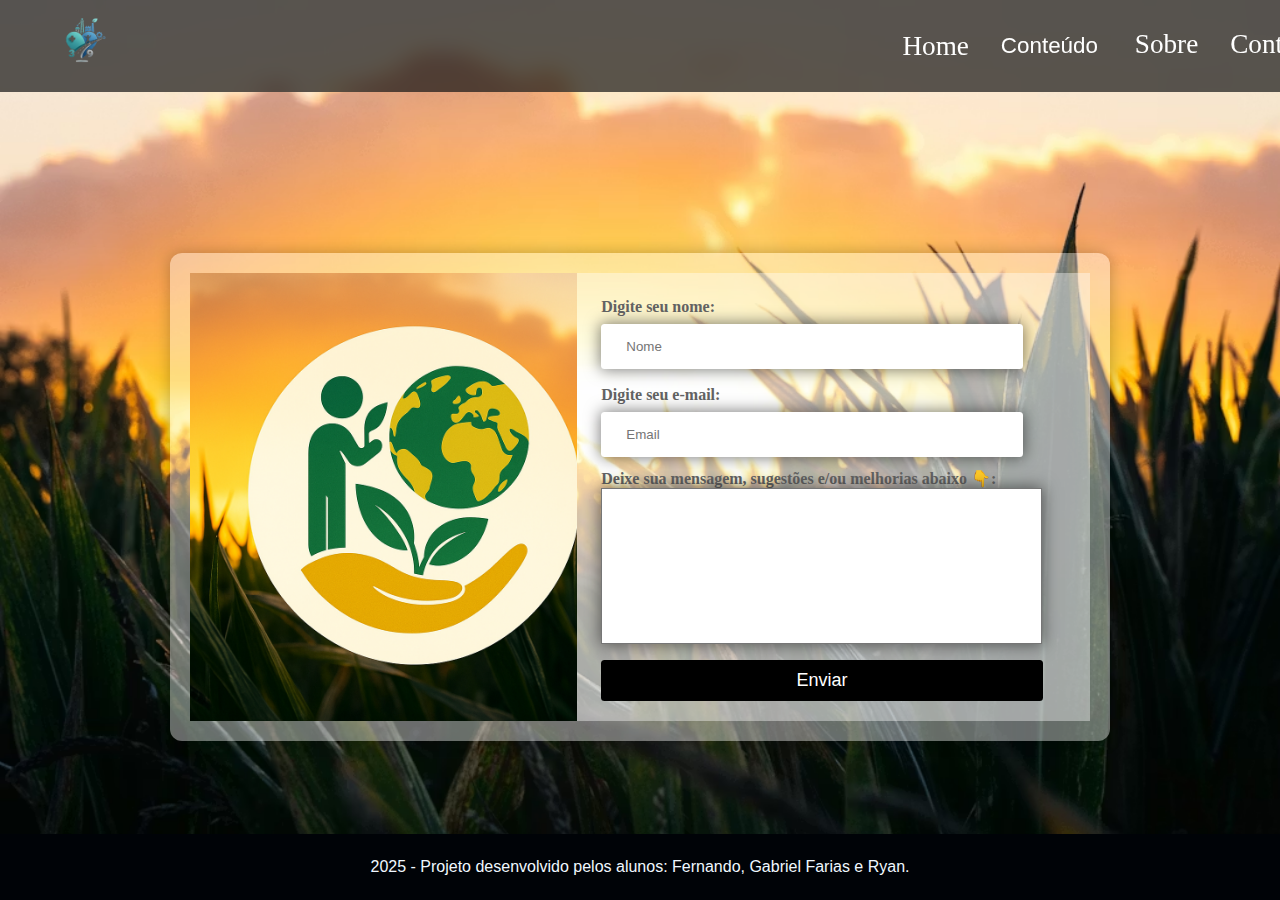
<file: contato.html>
<!DOCTYPE html>
<html lang="pt-br">
<head>
    <meta charset="UTF-8">
    <meta name="viewport" content="width=device-width, initial-scale=1.0">
    <title>Contato</title>
    <link rel="stylesheet" href="style.css">
    <link rel="stylesheet" href="contato.css">
    <link href='https://unpkg.com/boxicons@2.1.4/css/boxicons.min.css' rel='stylesheet'>
</head>
<body class="page-contato">

    <header class="header">
        <a href="home.html" class="logo">
            <img src="img_logo.png" alt="" width="100px">
        <i class='bx bx-menu' id="menu-icon"></i>
        </a>
        <nav class="navbar">
            <a href="home.html" class="active">Home</a>

            <div class="recolher">
                <button class="conteudo">Conteúdo
                    <i class="fa fa-caret-down"></i>
                </button>
                <div class="recolher-content">
                    <a href="ods3-conteudo.html">Ods 3</a>
                    <a href="ods9-conteudo.html">Ods 9</a>
                </div>
            </div>
            <a href="sobre.html">Sobre</a>
            <a href="contato.html">Contato</a>
        </nav>
    </header>
    <section class="section">

        <div id="form-container">
            <figure id="img-background"></figure>
            <div id="form-section">
                <form action="https://formspree.io/f/manpzovb" method="POST" onsubmit="return confirmarEnvio()">
                    <div id="form-group">
                        <div class="form-field">
                            <label for="nome">Digite seu nome:</label>
                            <input type="text" required id="nome" name="nome" placeholder="Nome">
                        </div>
                        <div class="form-field">
                            <label for="email">Digite seu e-mail:</label>
                            <input type="email" required id="email" name="email" placeholder="Email" >
                        </div>
                        <div class="form-field">
                            <div id="msg-field">
                                <label for="mensagem">Deixe sua mensagem, sugestões e/ou melhorias abaixo 👇:</label>
                                <textarea required id="mensagem" name="mensagem" ></textarea>
                            </div>
                        </div>

                    
                            <div id="btn-enviar">
                                <button  type="submit" formtarget="_blank" required>Enviar</button>
                            </div>

                    </div>
                </form>
            </div>
        
        </div>
    <script src="script.js"></script>

    </section>
    <footer class="footer">
        <div id="footer-content">
            <p>2025 - Projeto desenvolvido pelos alunos: Fernando, Gabriel Farias e Ryan. </p>
        </div>
    </footer>
</body>
</html>
</file>
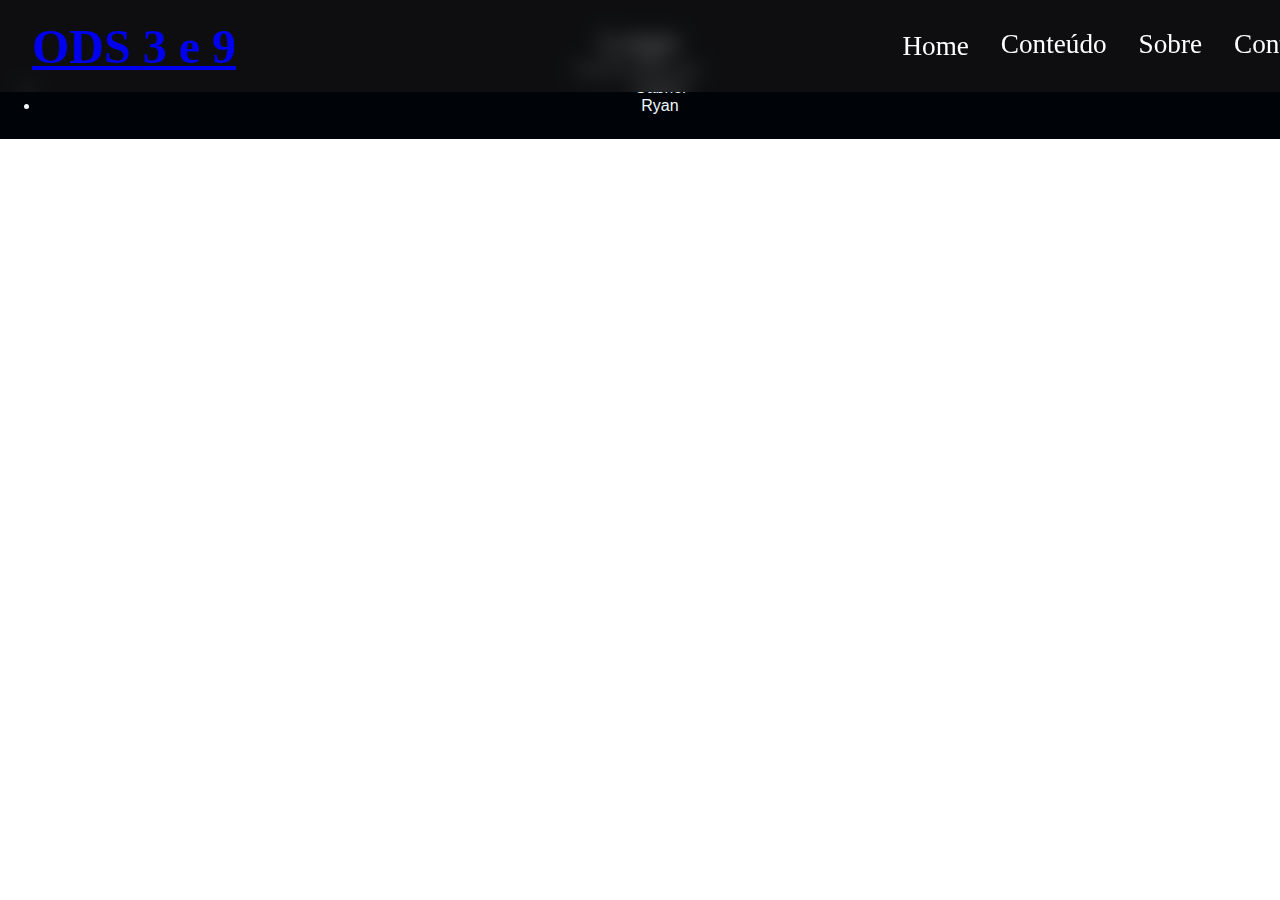
<file: conteudo.html>
<!DOCTYPE html>
<html lang="pt-br">
<head>
    <meta charset="UTF-8">
    <meta name="viewport" content="width=device-width, initial-scale=1.0">
    <title>Conteúdo</title>
    <link rel="stylesheet" href="style.css">
</head>
<body>
    <header class="header">
        <a href="home.html" class="logo">ODS
        <span>3 e 9</span></a>

        <i class='bx bx-menu' id="menu-icon"></i>

        <nav class="navbar">
            <a href="home.html" class="active">Home</a>
            <a href="conteudo.html">Conteúdo</a>
            <a href="sobre.html">Sobre</a>
            <a href="contato.html">Contato</a>
        </nav>
    </header>
    <section>
        
    </section>
    <footer class="footer">
        <div id="footer-content">
            <h1>Logo</h1>
            <p>Desenvolvido por:</p>

            <div>
                <ul class="footer-list">
                    <li>Gabriel</li>
                    <li>Ryan</li>
                </ul>
            </div>
        </div>
    </footer>
</body>
</html>
</file>
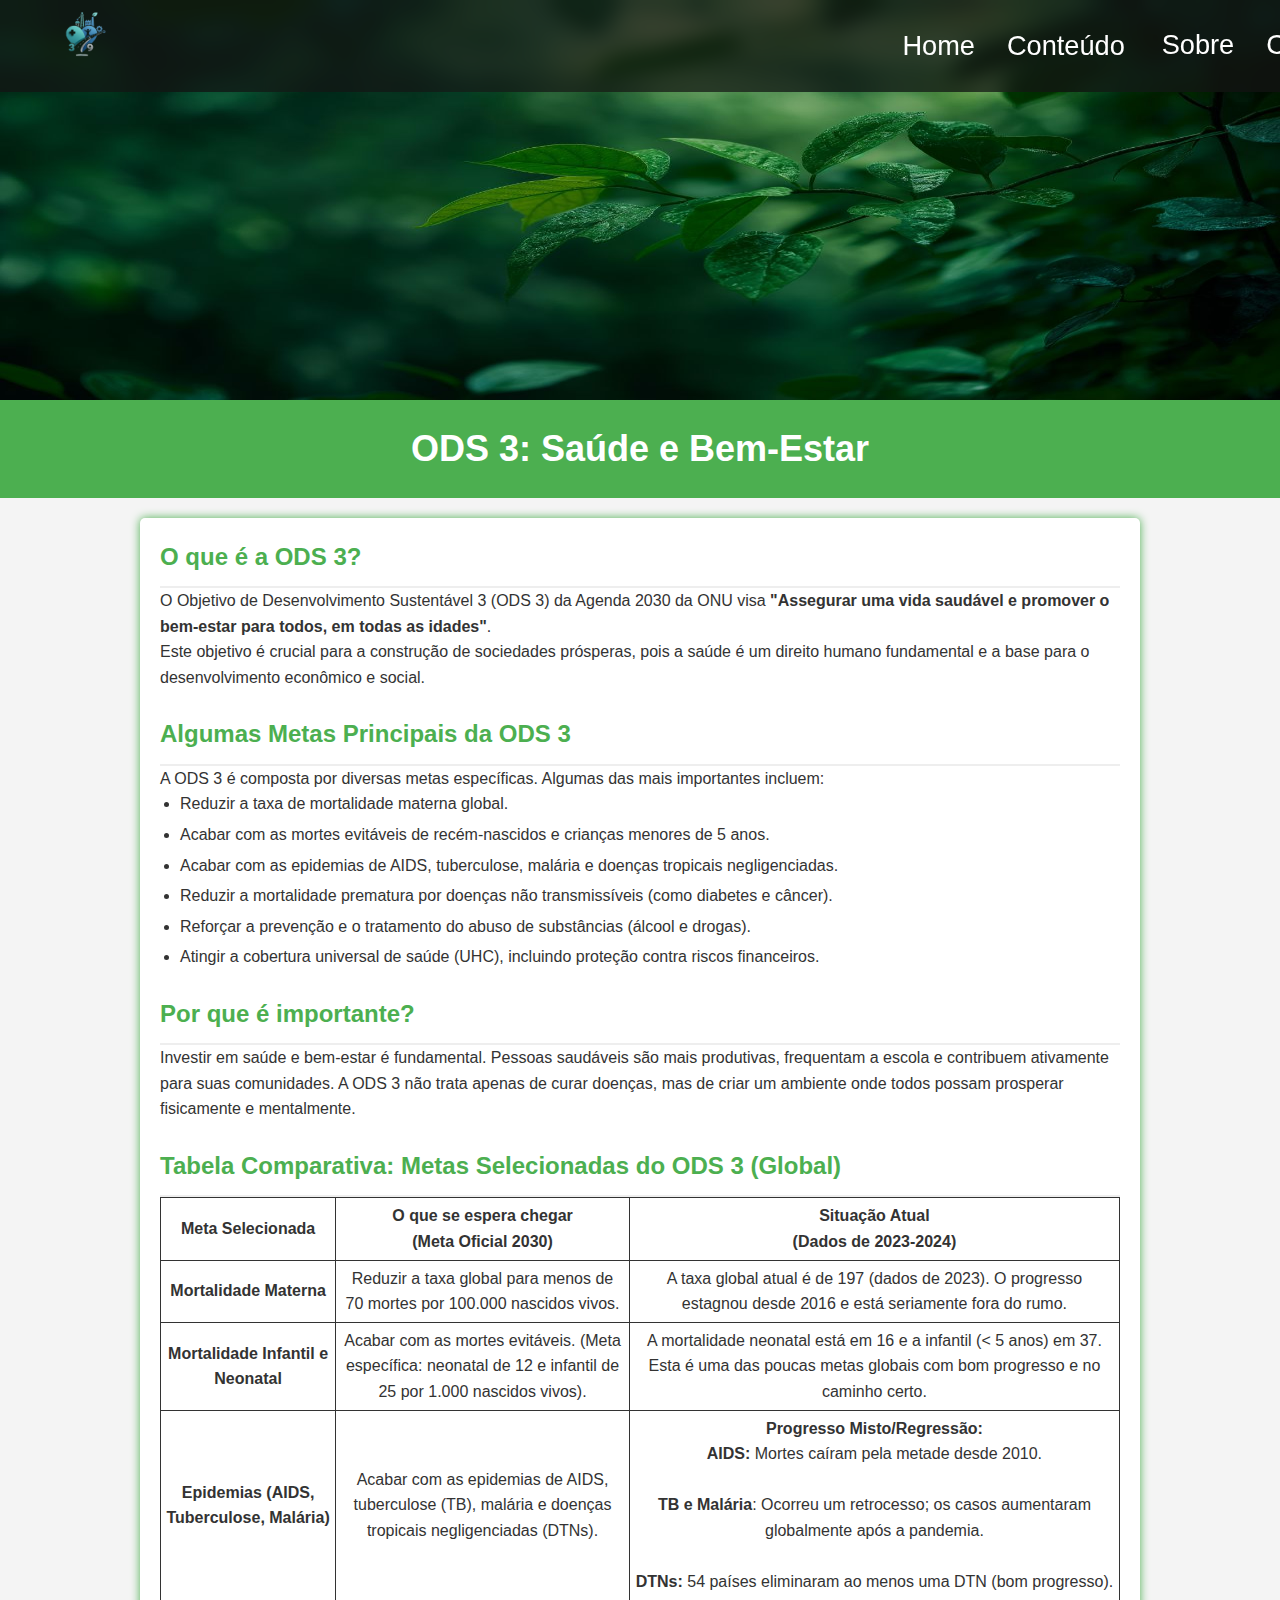
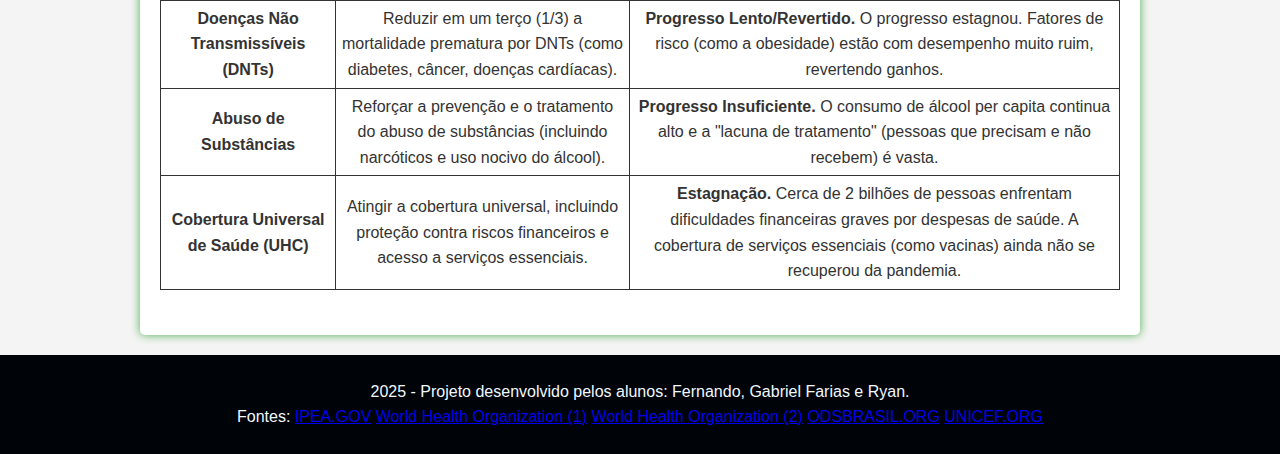
<file: ods3-conteudo.html>
<!DOCTYPE html>
<html lang="pt-br">
<head>
    <meta charset="UTF-8">
    <meta name="viewport" content="width=device-width, initial-scale=1.0">
    <title>ODS 3: Saúde e Bem-Estar</title>
    <link rel="stylesheet" href="style.css">
    <link rel="stylesheet" href="ods3style.css">
    <link href='https://unpkg.com/boxicons@2.1.4/css/boxicons.min.css' rel='stylesheet'>

</head>
<body class="page-ods3">


    <div>
        <img src ="img/parede_verde.jpg" alt="floresta-bem-estar.jpg">
    </div>

    <h1 class="titulo">ODS 3: Saúde e Bem-Estar</h1>

    <header class="header">
        <a href="home.html" class="logo">
            <img src="img_logo.png" alt="" width="100px">
        <i class='bx bx-menu' id="menu-icon"></i>
        </a>
        
        <nav class="navbar">
            <a href="home.html" class="active">Home</a>

            <div class="recolher">
                <button class="conteudo">Conteúdo
                    <i class="fa fa-caret-down"></i>
                </button>
                <div class="recolher-content">
                    <a href="ods3-conteudo.html">Ods 3</a>
                    <a href="ods9-conteudo.html">Ods 9</a>
                </div>
            </div>
            <a href="sobre.html">Sobre</a>
            <a href="contato.html">Contato</a>
        </nav>
    </header>

    <main id="quadro-branco">

        <section>
            <h2>O que é a ODS 3?</h2>
            
            <p>O Objetivo de Desenvolvimento Sustentável 3 (ODS 3) da Agenda 2030 da ONU visa <strong>"Assegurar uma vida saudável e promover o bem-estar para todos, em todas as idades"</strong>.</p>
            <p>Este objetivo é crucial para a construção de sociedades prósperas, pois a saúde é um direito humano fundamental e a base para o desenvolvimento econômico e social.</p>
        </section>

        <section>
            <h2>Algumas Metas Principais da ODS 3</h2>
            <p>A ODS 3 é composta por diversas metas específicas. Algumas das mais importantes incluem:</p>
            <ul>
                <li>Reduzir a taxa de mortalidade materna global.</li>
                <li>Acabar com as mortes evitáveis de recém-nascidos e crianças menores de 5 anos.</li>
                <li>Acabar com as epidemias de AIDS, tuberculose, malária e doenças tropicais negligenciadas.</li>
                <li>Reduzir a mortalidade prematura por doenças não transmissíveis (como diabetes e câncer).</li>
                <li>Reforçar a prevenção e o tratamento do abuso de substâncias (álcool e drogas).</li>
                <li>Atingir a cobertura universal de saúde (UHC), incluindo proteção contra riscos financeiros.</li>
            </ul>
        </section>

        <section>
            <h2>Por que é importante?</h2>
            <p>Investir em saúde e bem-estar é fundamental. Pessoas saudáveis são mais produtivas, frequentam a escola e contribuem ativamente para suas comunidades. A ODS 3 não trata apenas de curar doenças, mas de criar um ambiente onde todos possam prosperar fisicamente e mentalmente.</p>
        </section>

        <section id = tabela>
            <h2>Tabela Comparativa: Metas Selecionadas do ODS 3 (Global)</h2>
            <table>
                <tr>
                    <th>Meta Selecionada</th>
                    <th>O que se espera chegar <br>(Meta Oficial 2030)</th>
                    <th>Situação Atual <br>(Dados de 2023-2024)</th>
                </tr>

                <tr>
                    <td><strong>Mortalidade Materna</strong></td>
                    <td>Reduzir a taxa global para menos de 70 mortes por 100.000 nascidos vivos.</td>
                    <td>A taxa global atual é de 197 (dados de 2023). O progresso estagnou desde 2016 e está seriamente fora do rumo.</td>
                </tr>

                <tr>
                    <td><strong>Mortalidade Infantil e Neonatal</strong></td>
                    <td>Acabar com as mortes evitáveis. (Meta específica: neonatal de 12 e infantil de 25 por 1.000 nascidos vivos).</td>
                    <td>A mortalidade neonatal está em 16 e a infantil (< 5 anos) em 37. Esta é uma das poucas metas globais com bom progresso e no caminho certo.</td>
                </tr>

                <tr>
                    <td><strong>Epidemias (AIDS, Tuberculose, Malária)</strong></td>
                    <td>Acabar com as epidemias de AIDS, tuberculose (TB), malária e doenças tropicais negligenciadas (DTNs).</td>
                    <td><strong>Progresso Misto/Regressão:<br>AIDS:</strong> Mortes caíram pela metade desde 2010.<br><br><strong>TB e Malária</strong>: Ocorreu um retrocesso; os casos aumentaram globalmente após a pandemia.<br><br><strong>DTNs:</strong> 54 países eliminaram ao menos uma DTN (bom progresso).</td>
                </tr>

                <tr>
                    <td><strong>Doenças Não Transmissíveis (DNTs)</strong></td>
                    <td>Reduzir em um terço (1/3) a mortalidade prematura por DNTs (como diabetes, câncer, doenças cardíacas).</td>
                    <td><strong>Progresso Lento/Revertido.</strong> O progresso estagnou. Fatores de risco (como a obesidade) estão com desempenho muito ruim, revertendo ganhos.</td>
                </tr>

                <tr>
                    <td><strong>Abuso de Substâncias</strong></td>
                    <td>Reforçar a prevenção e o tratamento do abuso de substâncias (incluindo narcóticos e uso nocivo do álcool).</td>
                    <td><strong>Progresso Insuficiente.</strong> O consumo de álcool per capita continua alto e a "lacuna de tratamento" (pessoas que precisam e não recebem) é vasta.</td>
                </tr>

                <tr>
                    <td><strong>Cobertura Universal de Saúde (UHC)</strong></td>
                    <td>Atingir a cobertura universal, incluindo proteção contra riscos financeiros e acesso a serviços essenciais.</td>
                    <td><strong>Estagnação.</strong> Cerca de 2 bilhões de pessoas enfrentam dificuldades financeiras graves por despesas de saúde. A cobertura de serviços essenciais (como vacinas) ainda não se recuperou da pandemia.</td>
                </tr>
                
            </table>
        </section>

    </main>

    <footer class="footer">
        <p>2025 - Projeto desenvolvido pelos alunos: Fernando, Gabriel Farias e Ryan.</p>
        <p>Fontes: 
            <a href="https://www.ipea.gov.br/ods/ods3.html" target="_blank">IPEA.GOV</a>
            <a href="https://www.who.int/data/gho/data/themes/topics/sdg-target-3_2-newborn-and-child-mortality" target="_blank">World Health Organization (1)</a>
            <a href="https://www.who.int/news-room/fact-sheets/detail/child-mortality-under-5-years" target="_blank">World Health Organization (2)</a>
            <a href="https://odsbrasil.gov.br/objetivo/objetivo?n=3" target="_blank">ODSBRASIL.ORG</a>
            <a href="https://data.unicef.org/resources/trends-in-maternal-mortality-2000-to-2023/">UNICEF.ORG</a>
    </p>
    </footer>

</body>
</html>
</file>
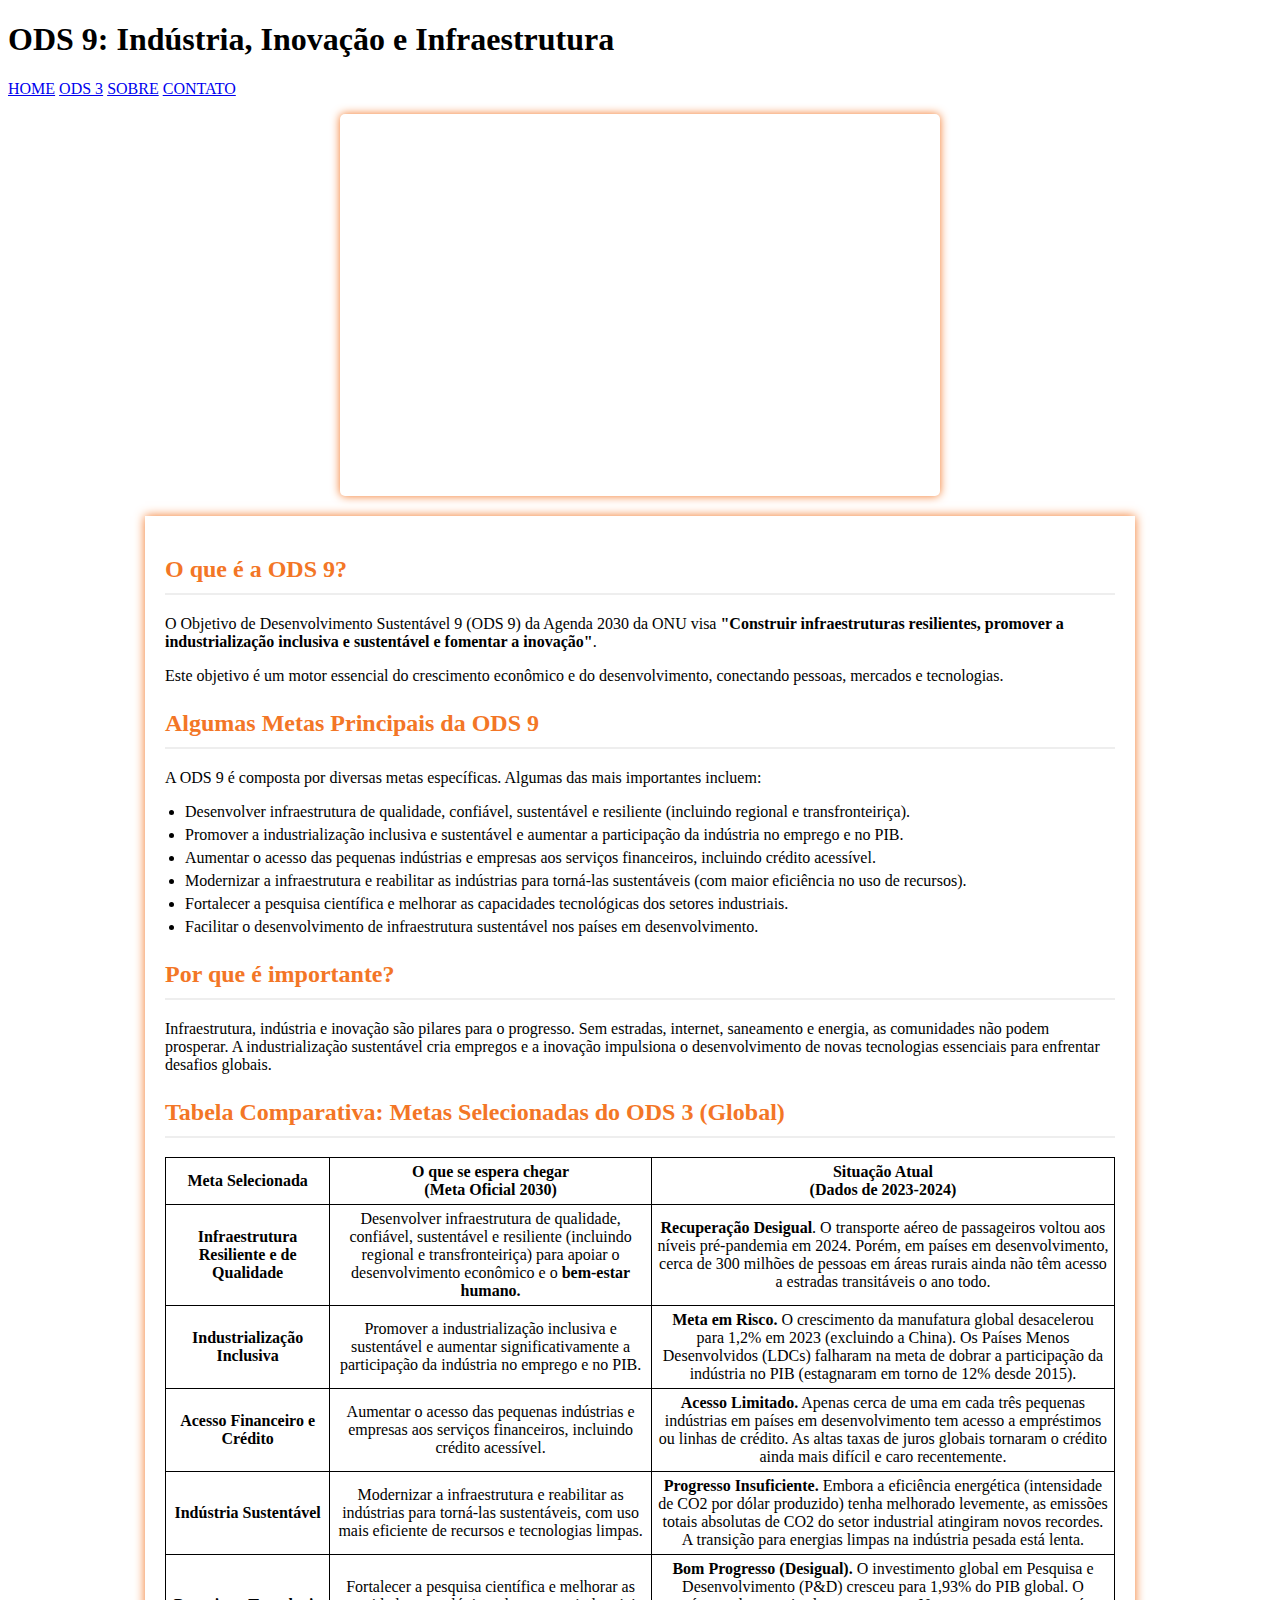
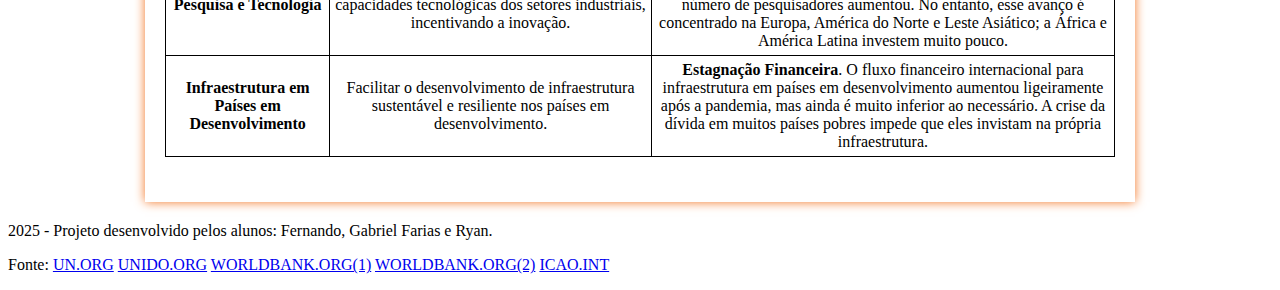
<file: ods9-conteudo.html>
<!DOCTYPE html>
<html lang="pt-br">
<head>
    <meta charset="UTF-8">
    <meta name="viewport" content="width=device-width, initial-scale=1.0">
    <title>ODS 9: Indústria, Inovação e Infraestrutura</title>
    <link rel="stylesheet" href="ods9style.css">
    <link rel="icon" href="img/favicon_io/favicon.ico" type="image/x-icon">
    
</head>
<body>
    <!-- <div>
        <img src ="6nZNcuma-fond-decran-Orange-15.webp" alt="fios-alta-tensao.jpg">
    </div> -->

    <header>
        <h1>ODS 9: Indústria, Inovação e Infraestrutura</h1>
    </header>

     <nav>
        <a href="home.html">HOME</a>
        <a href="ods3-conteudo.html">ODS 3</a>
        <a href="sobre.html">SOBRE</a>
        <a href="contato.html">CONTATO</a>
    </nav>

            <div class="centralizar">
                <iframe src="https://www.youtube.com/embed/vPXnOgiI3ZI" target="_blank"></iframe>
            </div>

    <main id="quadro-branco">

        <section id="sobre">
            <h2>O que é a ODS 9?</h2>
            <p>O Objetivo de Desenvolvimento Sustentável 9 (ODS 9) da Agenda 2030 da ONU visa <strong>"Construir infraestruturas resilientes, promover a industrialização inclusiva e sustentável e fomentar a inovação"</strong>.</p>
            <p>Este objetivo é um motor essencial do crescimento econômico e do desenvolvimento, conectando pessoas, mercados e tecnologias.</p>
        </section>

        <section id="metas">
            <h2>Algumas Metas Principais da ODS 9</h2>
            <p>A ODS 9 é composta por diversas metas específicas. Algumas das mais importantes incluem:</p>
            <ul>
                <li>Desenvolver infraestrutura de qualidade, confiável, sustentável e resiliente (incluindo regional e transfronteiriça).</li>
                <li>Promover a industrialização inclusiva e sustentável e aumentar a participação da indústria no emprego e no PIB.</li>
                <li>Aumentar o acesso das pequenas indústrias e empresas aos serviços financeiros, incluindo crédito acessível.</li>
                <li>Modernizar a infraestrutura e reabilitar as indústrias para torná-las sustentáveis (com maior eficiência no uso de recursos).</li>
                <li>Fortalecer a pesquisa científica e melhorar as capacidades tecnológicas dos setores industriais.</li>
                <li>Facilitar o desenvolvimento de infraestrutura sustentável nos países em desenvolvimento.</li>
            </ul>
        </section>

        <section id="importancia">
            <h2>Por que é importante?</h2>
            <p>Infraestrutura, indústria e inovação são pilares para o progresso. Sem estradas, internet, saneamento e energia, as comunidades não podem prosperar. A industrialização sustentável cria empregos e a inovação impulsiona o desenvolvimento de novas tecnologias essenciais para enfrentar desafios globais.</p>
        </section>

        <section id = tabela>
            <h2>Tabela Comparativa: Metas Selecionadas do ODS 3 (Global)</h2>
            <table>
                <tr>
                    <th>Meta Selecionada</th>
                    <th>O que se espera chegar <br>(Meta Oficial 2030)</th>
                    <th>Situação Atual <br>(Dados de 2023-2024)</th>
                </tr>

                <tr>
                    <td><strong>Infraestrutura Resiliente e de Qualidade</strong></td>
                    <td>Desenvolver infraestrutura de qualidade, confiável, sustentável e resiliente (incluindo regional e transfronteiriça) para apoiar o desenvolvimento econômico e o <strong>bem-estar humano.</strong></td>
                    <td><strong>Recuperação Desigual</strong>. O transporte aéreo de passageiros voltou aos níveis pré-pandemia em 2024. Porém, em países em desenvolvimento, cerca de 300 milhões de pessoas em áreas rurais ainda não têm acesso a estradas transitáveis o ano todo.</td>
                </tr>

                <tr>
                    <td><strong>Industrialização Inclusiva</strong></td>
                    <td>Promover a industrialização inclusiva e sustentável e aumentar significativamente a participação da indústria no emprego e no PIB.</td>
                    <td><strong>Meta em Risco.</strong> O crescimento da manufatura global desacelerou para 1,2% em 2023 (excluindo a China). Os Países Menos Desenvolvidos (LDCs) falharam na meta de dobrar a participação da indústria no PIB (estagnaram em torno de 12% desde 2015).</td>
                </tr>

                <tr>
                    <td><strong>Acesso Financeiro e Crédito</strong></td>
                    <td>Aumentar o acesso das pequenas indústrias e empresas aos serviços financeiros, incluindo crédito acessível.</td>
                    <td><strong>Acesso Limitado.</strong> Apenas cerca de uma em cada três pequenas indústrias em países em desenvolvimento tem acesso a empréstimos ou linhas de crédito. As altas taxas de juros globais tornaram o crédito ainda mais difícil e caro recentemente.</td>
                </tr>

                <tr>
                    <td><strong>Indústria Sustentável</strong></td>
                    <td>Modernizar a infraestrutura e reabilitar as indústrias para torná-las sustentáveis, com uso mais eficiente de recursos e tecnologias limpas.</td>
                    <td><strong>Progresso Insuficiente.</strong> Embora a eficiência energética (intensidade de CO2 por dólar produzido) tenha melhorado levemente, as emissões totais absolutas de CO2 do setor industrial atingiram novos recordes. A transição para energias limpas na indústria pesada está lenta.</td>
                </tr>

                <tr>
                    <td><strong>Pesquisa e Tecnologia</strong></td>
                    <td>Fortalecer a pesquisa científica e melhorar as capacidades tecnológicas dos setores industriais, incentivando a inovação.</td>
                    <td><strong>Bom Progresso (Desigual).</strong> O investimento global em Pesquisa e Desenvolvimento (P&D) cresceu para 1,93% do PIB global. O número de pesquisadores aumentou. No entanto, esse avanço é concentrado na Europa, América do Norte e Leste Asiático; a África e América Latina investem muito pouco.</td>
                </tr>

                <tr>
                    <td><strong>Infraestrutura em Países em Desenvolvimento</strong></td>
                    <td>Facilitar o desenvolvimento de infraestrutura sustentável e resiliente nos países em desenvolvimento.</td>
                    <td><strong>Estagnação Financeira</strong>. O fluxo financeiro internacional para infraestrutura em países em desenvolvimento aumentou ligeiramente após a pandemia, mas ainda é muito inferior ao necessário. A crise da dívida em muitos países pobres impede que eles invistam na própria infraestrutura.</td>
                </tr>
                
            </table>

        

    </main>

    <footer>
        <p>2025 - Projeto desenvolvido pelos alunos: Fernando, Gabriel Farias e Ryan. </p>
        <p>Fonte:
            <a href="https://unstats.un.org/sdgs/report/2024/goal-09/" target="_blank">UN.ORG</a>
            <a href="https://stat.unido.org/sdg" target="_blank">UNIDO.ORG</a>
            <a href="https://data.worldbank.org/topic/infrastructure" target="_blank">WORLDBANK.ORG(1)</a>
            <a href="ttps://data.worldbank.org/indicator/GB.XPD.RSDV.GD.ZS" target="_blank">WORLDBANK.ORG(2)</a>
            <a href="https://www.icao.int/economic-impacts-covid-19-civil-aviation" target="_blank">ICAO.INT</a>
        </p>
    </footer>

</body>
</html>
</file>
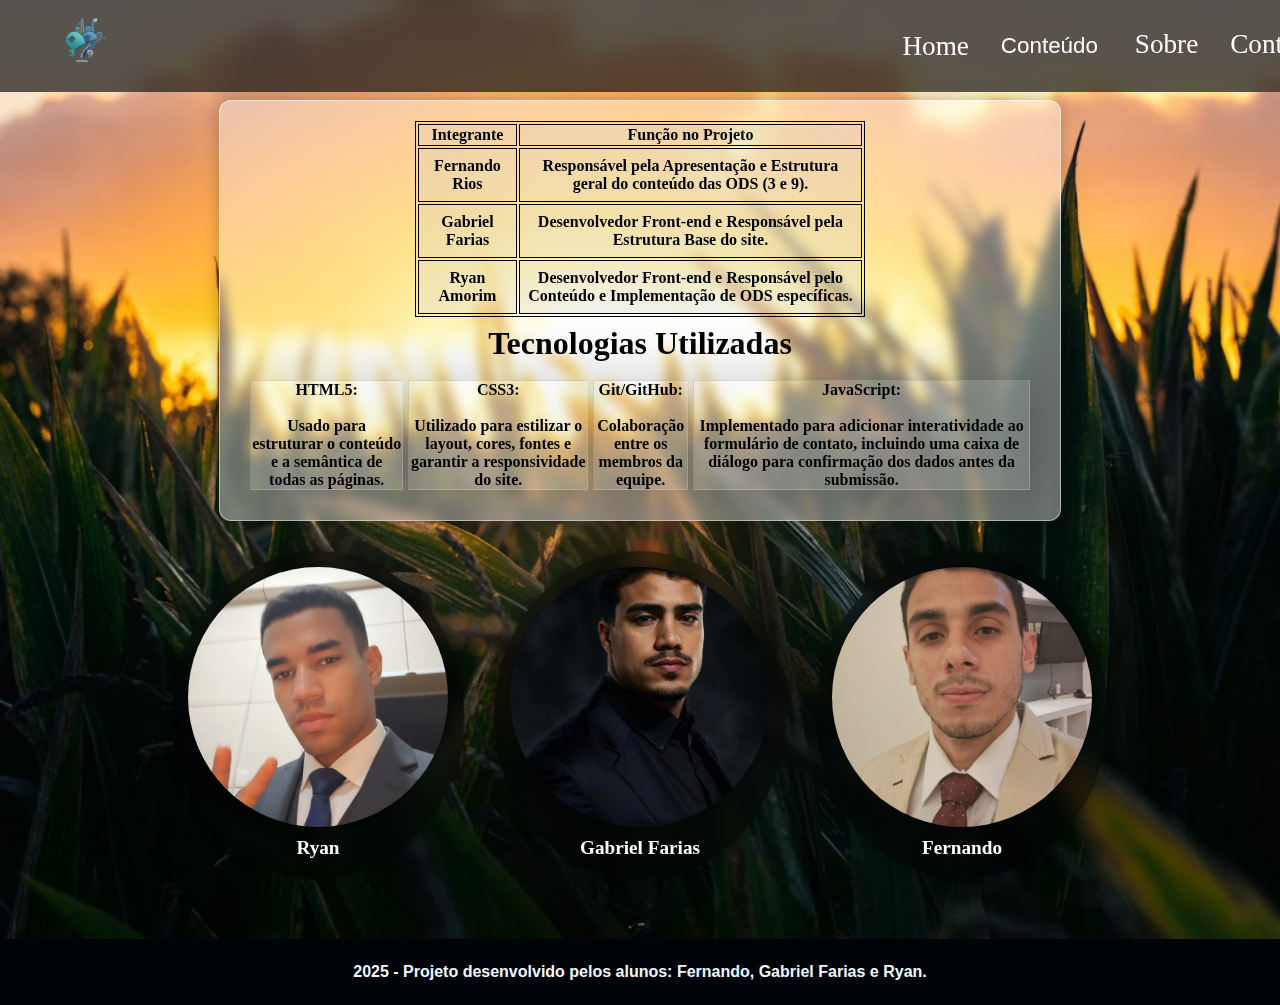
<file: sobre.html>
<!DOCTYPE html>
<html lang="pt-br">
<head>
    <meta charset="UTF-8">
    <meta name="viewport" content="width=device-width, initial-scale=1.0">
    <title>Sobre</title>
    <link rel="stylesheet" href="style.css">
    <link rel="stylesheet" href="sobrestyle.css">
    <link href='https://unpkg.com/boxicons@2.1.4/css/boxicons.min.css' rel='stylesheet'>
</head>
<body class="page-sobre">

    <header class="header">
        <a href="home.html" class="logo">
            <img src="img_logo.png" alt="" width="100px">
        <i class='bx bx-menu' id="menu-icon"></i>
        </a>
        <nav class="navbar">
            <a href="home.html" class="active">Home</a>

            <div class="recolher">
                <button class="conteudo">Conteúdo
                    <i class="fa fa-caret-down"></i>
                </button>
                <div class="recolher-content">
                    <a href="ods3-conteudo.html">Ods 3</a>
                    <a href="ods9-conteudo.html">Ods 9</a>
                </div>
            </div>
            <a href="sobre.html">Sobre</a>
            <a href="contato.html">Contato</a>
        </nav>
    </header>
    <section class="section">

        <div class="container-sobre">
            <div class="quadrado">
                <table>           
                    <tr>
                        <th>Integrante</th>
                        <th>Função no Projeto</th>
                    </tr>
                        <td>Fernando Rios</td>
                        <td>Responsável pela Apresentação e Estrutura geral do conteúdo das ODS (3 e 9).</td>
                    <tr>
                        <td>Gabriel Farias</td>
                        <td>Desenvolvedor Front-end e Responsável pela Estrutura Base do site.</td>
                    </tr>
                    <tr>
                        <td>Ryan Amorim</td>
                        <td>Desenvolvedor Front-end e Responsável pelo Conteúdo e Implementação de ODS específicas.</td>
                    </tr>
                </table>
                <h1>Tecnologias Utilizadas</h1>
                

                <div class="bg-texto"> 
                    <p class="p">HTML5:<br><br> Usado para estruturar o conteúdo e a semântica de todas as páginas.</p>
                    <p class="p">CSS3:<br><br> Utilizado para estilizar o layout, cores, fontes e garantir a responsividade do site.</p>
                    <p class="p">Git/GitHub:<br><br> Colaboração entre os membros da equipe.</p>
                    <p class="p">JavaScript:<br><br> Implementado para adicionar interatividade ao formulário de contato, incluindo uma caixa de diálogo para confirmação dos dados antes da submissão.</p>
                </div>  
            </div>
                
        </div>
        <div class="dev-container">
            <!-- Ryan -->
            <a href="https://github.com/AMORIM-RYAN" 
            target="_blank" 
            class="dev-card" 
            id="dev-ryan">
                <img src="imgryan.png" alt="Ryan">
                <p>Ryan</p>
            </a>

            <!-- Gabriel -->
            <a href="https://github.com/gfarias16" 
            target="_blank" 
            class="dev-card" 
            id="dev-gabriel">
                <img src="Imagem2.jpg" alt="Gabriel Farias">
                <p>Gabriel Farias</p>
            </a>

            <!-- Fernando -->
            <a href="https://github.com/USUARIO_FERNANDO" 
            target="_blank" 
            class="dev-card" 
            id="dev-fernando">
                <img src="imgfernando.jpeg" alt="Fernando">
                <p>Fernando</p>
            </a>
        </div>

    
    </section>
        
    <footer class="footer">
        <div id="footer-content">
            <h4>2025 - Projeto desenvolvido pelos alunos: Fernando, Gabriel Farias e Ryan.</h4>
        </div>
    </footer>
</body>
</html>
</file>
<file: contato.css>
body{
    background:url("img-sobre.avif")no-repeat;
    background-size: cover;
    /*font-family: Arial, sans-serif;*/
    color: rgb(99, 99, 99);
    
}
#form-container{
    background: rgba(255, 255, 255, 0.4);
    padding: 20px;
    width: min(900px, 90%);
    margin: 120px auto 40px;
    gap: 0;
    display: flex;
    box-shadow: 0px 0px 15px rgba(0, 0, 0, 0.25);
    border-radius: 12px;
    overflow: hidden;
}
#img-background{
    flex: 1;
    background:url("img-form.png")no-repeat;
    background-size: cover;
   
}

#form-section{
    flex: 1.2;
    background-color: rgba(255, 255, 255, 0.4);
    padding: 20px 24px;
    display: flex;
    align-items: center;    
    justify-content: center;
}

#form-group{
    display: flex;
    flex-direction: column;
    gap: 12px;
    width: 100%;
}

.form-field{
   display: flex;
    flex-direction: column;
    align-items: flex-start;
    

}
.form-field label{
    cursor: pointer;
    margin: 5px 0 8px;
    font-weight: 600;
}

input{
    outline: none;
    width: 80%;
    border: none;
    box-shadow: 0px 0px 15px 1px rgb(0, 0, 0 , 0.5);
    padding: 15px 25px;
    border-radius: 3.5px;
}
textarea{
    resize: none;
    width: 435px;
    height: 150px;
    outline: none;
    font-size: 16px;
    box-shadow: 0px 0px 15px 1px rgb(0, 0, 0 , 0.5);
}


button{
    width: 95%;
    padding: 10px 0px;
    border: none;
    background-color: black;
    color: white;
    cursor: pointer;
    border-radius: 3.5px;
    font-size: 18px;
    
}

#btn-enviar:hover{
    width:100%;  
    box-shadow: 0px 0px 12px 1px rgb(184, 128, 32, 0.5);
}
</file>
<file: ods3style.css>
/* Estilos Gerais */

     /* ======== ESTILO GERAL DA PÁGINA ODS 3 ======== */

.page-ods3 {
    font-family: Arial, sans-serif;   /* Fonte padrão da página */
    line-height: 1.6;                 /* Altura das linhas (espaçamento do texto) */
    background-color: #f4f4f4;        /* Cor de fundo clara */
    color: #333;                      /* Cor padrão do texto */
    margin: 0;                        /* Remove margens padrão da página */
    padding: 0;                       /* Remove preenchimento padrão */
}

/* Título principal da ODS 3 (banner verde no topo) */
.titulo {
    background-color: #4CAF50;        /* Verde da ODS 3 */
    color: #ffffff;                   /* Texto branco */
    padding: 20px;                    /* Espaço interno */
    text-align: center;               /* Centraliza o texto */
    margin: 0;                        /* Remove margens externas */
    font-size: 36px;                  /* Tamanho da fonte do título */
}

/* ======== QUADRO BRANCO DO CONTEÚDO ======== */
/* Caixa central onde fica o conteúdo da página */

#quadro-branco{
    max-width: 75%;                   /* Limita a largura a 75% da tela */
    max-height: 80%;                  /* Altura máxima (controle de layout) */
    margin: 20px auto;                /* Centraliza na horizontal */
    padding: 20px;                    /* Espaço interno */
    background-color: #ffffff;        /* Fundo branco */
    box-shadow: 0px 0px 10px #4CAF50; /* Sombra verde ao redor da caixa */
    border-radius: 5px;               /* Cantos levemente arredondados */
}

/* Imagens dentro de divs (banner ou ilustrações) */
div img{
    width: 100%;                      /* Imagem ocupa toda a largura do container */
    height: 400px;                    /* Altura fixa */
    display: block;                   /* Remove espaço embaixo da imagem */
    background-size: cover;           /* Garantir que preencha sem deformar */
}

/* ======== NAVBAR / DROPDOWN HERDADOS DO HEADER GLOBAL ======== */
/* Aqui você reaproveita o mesmo estilo do menu do site */

/* Logo (se for usada nessa página) */
.logo {
    font-size: 3rem;
    color: var(--text-color);
    font-weight: 800;
    cursor: pointer;
    transition: 0.3s ease;
}

.logo:hover{
    transform: scale(1.1);            /* Animação: aumenta um pouco ao passar o mouse */
}

.logo span{
    text-shadow: 0 0 25px var(--main-color); /* Brilho na parte colorida do logo */
}

/* Container principal dos links do menu */
.navbar {
    display: flex;                    
    width: 32%;                       /* Espaço reservado pro menu */
    align-items: center;
    gap: clamp(2rem, 2.5vw, 4rem);    /* Espaçamento responsivo entre os links */
    margin-left: auto;                /* Empurra o menu para a direita */
}

/* Links da navbar */
.navbar a {
    font-size: 1.7rem;
    color: var(--text-color);
    font-weight: 200;
    transition: 0.7s ease;            /* Animação suave */
    border-bottom: 3px solid transparent; /* Linha invisível para facilitar o hover */
    text-decoration: none;
}

/* Estado de hover/ativo dos links */
.navbar a:hover,
.navbar a.active {
    color: var(--main-color);         /* Muda a cor do texto */
    border-bottom: 3px solid var(--main-color); /* Mostra a linha embaixo */
}

/* ======== DROPDOWN "CONTEÚDO" ======== */

/* Contêiner do dropdown (envolve botão + lista) */
.recolher {
    position: relative;               /* Referência pro posicionamento do submenu */
    display: flex;
    align-items: center;
}

/* Botão de texto "Conteúdo" que abre o dropdown */
.conteudo {
    background: transparent;          /* Sem fundo diferente */
    border: none;                     /* Sem borda */
    outline: none;                    /* Remove borda de foco padrão */
    font-size: 1.7rem;
    color: var(--text-color);
    font-weight: 200;
    cursor: pointer;
    display: flex;
    align-items: center;
    gap: 0.3rem;                      /* Espaço entre o texto e o ícone */
    padding: 0;                       /* Alinha com os outros links */
}

/* Tira o contorno azul feio quando botão recebe foco */
.conteudo:focus {
    outline: none;
}

/* Caixa flutuante que contém os links do dropdown */
.recolher-content {
    display: none;                    /* Começa escondida */
    position: absolute;
    top: 100%;                        /* Logo abaixo do botão "Conteúdo" */
    left: 0;
    background: rgba(0, 0, 0, 0.9);   /* Fundo preto translúcido */
    padding: 0.75rem 1rem;
    border-radius: 0.5rem;
    min-width: 160px;                 /* Largura mínima */
    z-index: 20;                      /* Fica por cima de outros elementos */
}

/* Estilo dos links dentro do dropdown */
.recolher-content a {
    display: block;
    font-size: 1.4rem;
    color: var(--text-color);
    text-decoration: none;
    padding: 0.3rem 0;
    border-bottom: none;              /* Não usa underline do menu principal */
}

/* Hover nos links internos do dropdown */
.recolher-content a:hover {
    color: var(--main-color);         /* Muda a cor do texto ao passar o mouse */
}

/* Mostra o dropdown quando o mouse está sobre o contêiner */
.recolher:hover .recolher-content {
    display: block;
}

/* Deixa o texto "Conteúdo" destacado quando o dropdown está aberto */
.recolher:hover .conteudo {
    color: var(--main-color);
    border-bottom: 3px solid var(--main-color);
}

/* ======== CONTEÚDOS DA PÁGINA ======== */

/* Centraliza o iframe do vídeo ou mapa */
.centralizar iframe {
    display: block;
    width: 45%;                       /* Largura do iframe */
    height: 350px;                    /* Altura do iframe */
    border-style: none;               /* Remove borda padrão */
    margin:auto;                      /* Centraliza horizontalmente */
    padding: 16px;                    /* Espaço ao redor */
    margin-top: 16px;
    box-shadow: 0px 0px 10px #4CAF50; /* Sombra verde ao redor */
    border-radius:5px;                /* Cantos arredondados */
}

/* Cada seção de texto da ODS 3 */
section {
    margin-bottom: 25px;              /* Espaço entre uma seção e outra */
}

/* Títulos internos (h2) */
h2 {
    color: #4CAF50;                   /* Verde da ODS 3 */
    border-bottom: 2px solid #eee;    /* Linha abaixo do título */
    padding-bottom: 10px;             /* Espaço entre texto e linha */
}

/* Listas de metas, indicadores etc. */
ul {
    padding-left: 20px;               /* Recuo padrão à esquerda */
}

li {
    margin-bottom: 5px;               /* Espaço entre cada item */
}

/* Tabela de dados ou indicadores */
#tabela table{
    border: solid rgb(0, 0, 0);       /* Borda preta */
    border-width: 1px;
    border-radius: 5px;
    text-align: center;
}

/* Células da tabela (th e td) */
#tabela table, th, td{
    border: solid;
    border-width: 1px;
    border-collapse: collapse;        /* Junta as bordas numa só */
    text-align: center;
    padding: 5px;                     /* Espaço interno em cada célula */
}
</file>
<file: ods9style.css>
/* ======== ESTILO GERAL DA PÁGINA ODS 9 ======== */

.page-ods9 {
    font-family: Arial, sans-serif;   /* Fonte padrão */
    line-height: 1.6;                 /* Espaçamento entre linhas */
    background-color: #f4f4f4;        /* Fundo claro */
    color: #333;                      /* Cor de texto padrão */
    margin: 0;
    padding: 0;
}

/* Título principal com a cor da ODS 9 (laranja) */
.titulo{
    background-color: #F37626;        /* Laranja oficial da ODS 9 */
    color: #ffffff;                   /* Texto branco */
    padding: 20px;                    /* Espaçamento interno */
    text-align: center;               /* Centraliza o texto */
    margin: 0;
    font-size: 36px;                  /* Tamanho do título */
}

/* ======== QUADRO BRANCO CENTRAL ======== */

#quadro-branco{
    max-width: 950px;                 /* Largura máxima do conteúdo */
    margin: 20px auto;                /* Centraliza horizontalmente */
    padding: 20px;
    background-color: #ffffff;        /* Fundo branco */
    box-shadow: 0px 0px 10px #F37626; /* Sombra laranja em volta */
}

/* Imagens de destaque da página (banner, gráficos, etc.) */
div img{
    width: 100%;                      /* Ocupa toda a largura do container */
    height: 400px;                    /* Altura fixa */
    display: block;
    background-size: cover;           /* Preenche o espaço sem distorcer */
}

/* ======== DROPDOWN/ MENU HERDADO ======== */

/* Contêiner do dropdown */
.recolher {
    position: relative;               /* Referência para o submenu */
    display: flex;
    align-items: center;
}

/* Botão de texto "Conteúdo" do menu */
.conteudo {
    background: transparent;
    border: none;
    outline: none;
    font-size: 1.7rem;
    color: var(--text-color);
    font-weight: 200;
    cursor: pointer;
    display: flex;
    align-items: center;
    gap: 0.3rem;
    padding: 0;                       /* Alinha com anchors da navbar */
}

/* Remove contorno ao focar o botão */
.conteudo:focus {
    outline: none;
}

/* Caixa flutuante que contém os links do dropdown */
.recolher-content {
    display: none;                    /* Escondido por padrão */
    position: absolute;
    top: 100%;                        /* Aparece logo abaixo do botão */
    left: 0;
    background: rgba(0, 0, 0, 0.9);   /* Fundo preto translúcido */
    padding: 0.75rem 1rem;
    border-radius: 0.5rem;
    min-width: 160px;
    z-index: 20;
}

/* Links internos do dropdown */
.recolher-content a {
    display: block;
    font-size: 1.4rem;
    color: var(--text-color);
    text-decoration: none;
    padding: 0.3rem 0;
    border-bottom: none;
}

/* Hover nos links internos */
.recolher-content a:hover {
    color: var(--main-color);
}

/* Mostra o dropdown quando o mouse está sobre o contêiner */
.recolher:hover .recolher-content {
    display: block;
}

/* Destaca o texto "Conteúdo" quando o menu está aberto */
.recolher:hover .conteudo {
    color: var(--main-color);
    border-bottom: 3px solid var(--main-color);
}

/* ======== CONTEÚDO DA ODS 9 ======== */

/* Efeito de hover para links de navegação dessa página 
   (se estiver usando uma nav interna da ODS 9) */
nav a:hover{
    font-size: 1.7rem;       /* Aumenta um pouquinho a fonte */
    color:#F37626;           /* Usa o laranja da ODS 9 */
    padding-bottom:0;
    margin-bottom: 0;
}

/* Centraliza o iframe (vídeo / gráfico) na página */
.centralizar iframe {
    display: block;
    width: 45%;
    height: 350px;
    border-style: none;
    margin:auto;                      /* Centraliza */
    padding: 16px;
    margin-top: 16px;
    box-shadow: 0px 0px 10px #F37626; /* Sombra laranja */
    border-radius:5px;
}

/* Cada seção de texto da ODS 9 */
section {
    margin-bottom: 25px;
}

/* Títulos internos (h2) com laranja da ODS 9 */
h2 {
    color: #F37626;
    border-bottom: 2px solid #eee;
    padding-bottom: 10px;
}

/* Listas (metas, objetivos, etc) */
ul {
    padding-left: 20px;               /* Recuo à esquerda */
}

li {
    margin-bottom: 5px;               /* Espaço entre cada item da lista */
}

/* Tabela com dados da ODS 9 */
#tabela table{
    border: solid rgb(0, 0, 0);
    border-width: 1px;
    border-radius: 5px;
    text-align: center;
}

/* Células da tabela */
#tabela table, th, td{
    border: solid;
    border-width: 1px;
    border-collapse: collapse;
    text-align: center;
    padding: 5px;
}
</file>
<file: sobrestyle.css>
/* ======== CONFIGURAÇÃO GERAL DA PÁGINA SOBRE ======== */

/* Faz html e body ocuparem 100% da altura da tela */
html, body{
    height: 100%;
}

/* Estilo específico do body da página Sobre */
.page-sobre{
    background-color: rgb(20, 20, 20, 0.7);            /* Fundo escuro translúcido */
    /*display: flex;*/                                  /* (desligado) poderia usar flex no body */
    justify-content: center;
    align-items: center;
    background: url("img-sobre.avif") no-repeat 
                center center fixed;                   /* Imagem de fundo fixa centralizada */
    background-size: cover;                            /* Fundo cobre toda a tela */
    min-height: 100vh;                                 /* Garante pelo menos altura da viewport */
}

/* ======== QUADRO PRINCIPAL COM TABELA E TECNOLOGIAS ======== */

.quadrado{
    background: rgba(255, 255, 255, 0.4);              /* Fundo branco translúcido (efeito vidro) */
    backdrop-filter: blur(6px);                        /* Aplica blur atrás do quadro */
    border-radius: 12px;                               /* Cantos arredondados */
    padding: 20px;                                     /* Espaço interno */
    width: 100%;                                       /* Ocupa toda a largura disponível */
    max-width: 800px;                                  /* Limita largura máxima */
    border: 1px solid rgba(255,255,255,0.5);           /* Borda clara */
    box-shadow: 0px 0px 15px rgba(0, 0, 0, 0.25);      /* Sombra suave */
}

/* Tabela com os integrantes e funções */
table{
    border: 1px solid;                                 /* Borda externa */
    width: 450px;                                      /* Largura fixa da tabela */
    margin: auto;                                      /* Centraliza dentro do quadro */
}

/* Títulos (h1) e células da tabela compartilham centralização/padding */
h1, td{
    text-align: center;                                /* Centraliza o texto */
    padding: 8px;                                      /* Espaçamento interno */
}

/* Estilo de cabeçalho e células da tabela */
table th, td{
    border: 1px solid;
    background-color: rgba(217, 211, 211, 0.309);      /* Fundo cinza claro translúcido */
    color: rgb(0, 0, 0);                               /* Texto preto */
    font-size: 16px;
    font-weight: bolder;                               /* Texto mais forte */
}

/* ======== BLOCO DE TEXTOS "TECNOLOGIAS UTILIZADAS" ======== */

.bg-texto {
    display: flex;                                     /* Alinha os parágrafos lado a lado */
    margin: 10px;
    gap: 5px;                                          /* Espaço entre os parágrafos */
    text-align: center;
}

/* Parágrafos estilizados com efeito de cartão */
.p{
    font-weight: bolder;
    background-color: rgba(226, 233, 228, 0.125);      /* Fundo sutilmente translúcido */
    border: 1px inset rgba(219, 219, 219, 0.299);      /* Borda em estilo "inset" */
    box-shadow: 0px 0px 55px 5px rgba(0, 0, 0, 0.178); /* Sombra para dar relevo */
}

/* ======== BLOCO DAS FOTOS DOS DESENVOLVEDORES ======== */

/* Container das 3 fotos (Gabriel, Ryan, Fernando) */
.dev-container{
    margin: 30px auto 60px;                            /* Espaço acima/abaixo + centraliza */
    max-width: 1100px;                                 /* Limitador de largura */
    display: flex;                                     /* Alinha os cards lado a lado */
    justify-content: center;                           /* Centraliza na horizontal */
    align-items: flex-start;
    gap: 30px;                                         /* Espaço entre os cards */
    flex-wrap: wrap;                                   /* Permite quebrar linha em telas menores */
}

/* Card de cada desenvolvedor (fundo circular) */
.dev-card {
    position: relative;
    display: flex;
    flex-direction: column;                            /* Imagem em cima, nome embaixo */
    align-items: center;
    background: rgba(0, 0, 0, 0.45);                   /* Fundo escuro translucido */
    padding: 16px 16px 20px;
    border-radius: 70%;                                /* Formato quase circular */
    backdrop-filter: blur(10px);                       /* Efeito de vidro */
    box-shadow: 0 0 12px rgba(0,0,0,0.4);              /* Sombra ao redor */
    width: 260px;                                      /* Largura fixa do card */
    transition: transform 0.3s ease;                   /* Animação de zoom no hover */
     text-decoration: none;                             /* tira sublinhado de link */
    color: inherit;                                     /* usa a mesma cor do texto normal */
}

/* Imagens dos desenvolvedores */
.dev-card img {
    width: 100%;                                       /* Ocupa toda a largura do card */
    height: 260px;                                     /* Altura fixa */
    object-fit: cover;                                 /* Corta sem distorcer */
    border-radius: 70%;                                /* Mantém formato arredondado */
    box-shadow: 0px 0px 12px rgba(0,0,0,0.35);         /* Sombra da própria foto */
    transition: 0.3s ease;                             /* Transição suave para o brilho */
}

/* Nome abaixo da foto */
.dev-card p {
    margin-top: 10px;
    font-weight: bold;
    font-size: 1.2rem;
    color: #fff;
    text-shadow: 0 0 10px black;                       /* Sombra no texto pra destacar no fundo */
    text-align: center;
}

/* Reforço de transição (já declarado, mas mantém clareza) */
.dev-card {
    transition: 0.3s;
}

/* Leve zoom no card ao passar o mouse */
.dev-card:hover {
    transform: scale(1.05);
}

/* ======== BRILHO COLORIDO POR DESENVOLVEDOR ======== */

/* Gabriel – brilho azul em volta da foto */
#dev-gabriel:hover img {
    box-shadow: 0 0 25px 4px rgba(5, 33, 192, 5.0);
}

/* Ryan – brilho verde */
#dev-ryan:hover img {
    box-shadow: 0 0 25px 4px rgba(3, 119, 38, 5.0);
}

/* Fernando – brilho vermelho */
#dev-fernando:hover img {
    box-shadow: 0 0 25px 4px rgba(199, 5, 5, 0.9);
}
</file>
<file: style.css>
/*  
   * RESET GLOBAL
   - Remove a margem padrão que o navegador aplica em todos os elementos.
   - Isso ajuda a ter um layout mais previsível.
*/
*{
    margin: 0;
}

/* 
   * HEADER (cabeçalho fixo do site)
   - Fica sempre preso no topo da tela, mesmo rolando a página.
   - Usa efeito de blur no fundo (glassmorphism).
   - Usa flexbox pra alinhar logo + menu na mesma linha.
*/
.header{
    position: fixed;                          /* fixa o header no topo */
    top: 0;                                   /* encostado no topo da tela */
    left: 0px;                                /* encostado na esquerda */
    width: 100%;                              /* ocupa toda a largura da janela */
    height: 60px;                             /* altura fixa do cabeçalho */
    padding: 1rem clamp(1rem, 4vw, 2rem);     /* padding horizontal responsivo */
    background-color: rgb(20, 20, 20, 0.7);   /* fundo escuro meio transparente */
    color: #ffffff;                           /* texto branco */
    backdrop-filter: blur(10px);              /* aplica desfoque no que está atrás (efeito vidro) */
    display: flex;                            /* layout em linha: logo + navbar */
    justify-content: space-between;           /* espaço máximo entre logo e navbar */
    align-items: center;                      /* alinha verticalmente ao centro */
    z-index: 10;                              /* garante que fique por cima de vídeo/imagens */
}

/* 
   * LOGO
   - Link/área que costuma levar de volta para a Home.
   - Tem uma animação leve ao passar o mouse.
*/
.logo {
    font-size: 3rem;                          /* tamanho da fonte (se usar texto) */
    font-weight: 800;                         /* texto bem “negrito” */
    cursor: pointer;                          /* mostra o ícone de mãozinha */
    transition: 0.3s ease;                    /* animações suaves (hover etc) */
}

/* Efeito de zoom na logo quando passa o mouse */
.logo:hover{
    transform: scale(1.1);                    /* aumenta em 10% o tamanho */
}

/* Parte da logo dentro de um <span> com brilho especial */
.logo span{
    text-shadow: 0 0 25px var(--main-color);  /* brilho da cor principal ao redor do texto */
}

/* 
   * BARRA DE NAVEGAÇÃO (NAVBAR)
   - Contém os links Home, Conteúdo, Sobre, Contato.
   - Fica alinhada à direita do cabeçalho.
*/
.navbar {
    display: flex;                            /* links em linha */
    width: 32%;                               /* largura aproximada da área de menu */
    align-items: center;                      /* centraliza verticalmente */
    gap: clamp(2rem, 2.5vw, 4rem);           /* espaço entre os links, responsivo */
    margin-left: auto;                        /* empurra a navbar para a direita */
}

/* Links da navbar (Home, Sobre, etc) */
.navbar a {
    font-size: 1.7rem;                        /* tamanho da fonte dos links */
    color: var(--text-color);                 /* cor padrão do texto */
    font-weight: 200;                         /* peso de fonte mais fino */
    transition: 0.7s ease;                    /* transição suave para hover/active */
    border-bottom: 3px solid transparent;     /* “linha” invisível para animar no hover */
    text-decoration: none;                    /* tira sublinhado padrão do link */
}

/* 
   * LINKS DO MENU AO PASSAR O MOUSE
   - A linha embaixo aparece e a cor muda para a cor principal.
*/
.navbar a:hover,
.navbar a.active {
    color: var(--main-color);                 /* muda cor do texto */
    border-bottom: 3px solid var(--main-color); /* mostra linha colorida embaixo do link */
}

/*  
   * DROPDOWN ("Conteúdo")
   - É um menu suspenso que abre ao passar o mouse.
*/
.recolher {
    position: relative;                       /* referência para posicionar o dropdown */
    display: flex;
    align-items: center;
}

/* 
   * BOTÃO do dropdown ("Conteúdo")
   - Estilizado como texto, alinhado com os outros links do menu.
*/
.conteudo {
    background: transparent;                  /* sem cor de fundo */
    border: none;                             /* sem borda de botão padrão */
    outline: none;                            /* remove contorno de foco padrão */
    font-size: 1.4rem;
    color: var(--text-color);
    font-weight: 200;
    cursor: pointer;                          /* mostra mãozinha ao passar o mouse */
    display: flex;
    align-items: center;
    gap: 0.3rem;                              /* espaço entre o texto e o ícone de seta */
    padding: 0;                               /* evita desalinhamento com os links <a> */
}

/* Quando o botão recebe foco via teclado, não mostra aquele contorno azul padrão */
.conteudo:focus {
    outline: none;
}

/*  
   * CAIXA DO DROPDOWN (lista de links ODS3 / ODS9)
   - Começa escondida e aparece quando o mouse passa em cima.
*/
.recolher-content {
    display: none;                            /* escondido por padrão */
    position: absolute;                       /* posicionado em relação ao .recolher */
    top: 100%;                                /* aparece logo abaixo do botão */
    left: 0;
    background: rgba(0, 0, 0, 0.9);           /* fundo preto translúcido */
    padding: 0.75rem 1rem;                    /* espaço interno dos links */
    border-radius: 0.5rem;                    /* cantos arredondados */
    min-width: 160px;                         /* largura mínima da caixinha */
    z-index: 20;                              /* fica à frente de outros elementos */
}

/* LINKS internos do dropdown (ODS 3 / ODS 9) */
.recolher-content a {
    display: block;                           /* ocupa linha inteira */
    font-size: 1.4rem;
    color: var(--text-color);
    text-decoration: none;                    /* tira sublinhado padrão */
    padding: 0.3rem 0;                        /* espaço vertical entre os links */
    border-bottom: none;                      /* não herda a linha da navbar */
}

/* HOVER do dropdown: muda a cor do texto dentro da caixinha */
.recolher-content a:hover {
    color: var(--main-color);
}

/* MOSTRA O DROPDOWN QUANDO PASSA O MOUSE SOBRE O CONTÊINER .recolher */
.recolher:hover .recolher-content {
    display: block;
}

/* DESTACA O BOTÃO DO DROPDOWN QUANDO O MENU ESTÁ ABERTO */
.recolher:hover .conteudo {
    color: var(--main-color);                 /* muda cor do texto "Conteúdo" */
    border-bottom: 3px solid var(--main-color); /* desenha linha embaixo do texto */
}

/* 
   * SECTION
   - Usada como wrapper principal em várias páginas.
   - Aqui está configurada para empilhar conteúdo na vertical.
*/
.section{
    position: relative;                       /* referência para elementos absolutos dentro */
    width: 100%;                              /* ocupa toda a largura */
    min-height: auto;                         /* altura mínima automática (depende do conteúdo) */
    flex-direction: column;                   /* um elemento embaixo do outro */
    display: flex;
    align-items: center;                      /* centraliza conteúdo na horizontal */
    justify-content: flex-start;              /* começa alinhando no topo da section */
    padding-top: 100px;                       /* espaço para não ficar embaixo do header fixo */
    overflow: hidden;                         /* corta qualquer coisa que “escape” da area */
}

/*
   * CONTAINER do vídeo da Home
   - Fica ocupando toda a section por trás do conteúdo.
*/
.container{
    overflow: hidden;                         /* esconde partes do vídeo que extravasem */
    position: absolute;                       /* fica “solto” dentro da section */
    top: 0;
    left: 0;
    width: 100%;
    height: 100%;
}

/* 
   * VÍDEO EM FULLSCREEN
   - Preenche toda a área do container, sem distorcer, usando object-fit.
*/
.video{
    position: absolute;
    top: 0;
    left: 0;
    width: 100%;                              /* largura total da section */
    height: 100%;                             /* altura total da section */
    object-fit: cover;                        /* preenche mantendo proporção e cortando o excesso */
}

/*
   * CAMADA ESCURA SOBRE O VÍDEO (overlay)
   - Serve para escurecer o fundo e aumentar contraste com o texto.
*/
.overlay{
    overflow: hidden;
    position: absolute;
    top: 0;
    left: 0;
    background-color: rgb(2, 11, 24);         /* cor escura acima do vídeo */
    width: 100%;
    height: 100vh;                            /* altura da tela visível */
    opacity: 0.5;                             /* deixa o overlay semitrasparente */
    z-index: 1;                               /* acima do vídeo, abaixo do texto */
}

/* 
   * ÍCONE DO MENU MOBILE (hambúrguer)
   - Só aparece no modo mobile (ativado por media query, se você criar).
*/
#menu-icon{
    font-size: 3.6rem;                        /* tamanho grande pro ícone */
    color: #fff;
    cursor: pointer;                          /* mostra mãozinha ao passar o mouse */
    display: none;                            /* fica escondido no desktop */
}

/* section genérica (por tag, além da classe .section) ocupa a largura toda */
section{
   width: 100%;
}

/*  
   * HOME (conteúdo principal da página inicial)
*/
.home{
    position: relative;
    min-height: 100vh;                        /* ocupa toda a altura da tela */
    display: flex;
    align-items: center;
    justify-content: center;
    overflow: hidden;                         /* esconde o que sair da área */
}

/*
   * CONTEÚDO DA HOME
   - Texto que fica por cima do vídeo.
*/
.home-content{
    position: relative;
    z-index: 2;                               /* aparece acima do vídeo e do overlay */
    color: aliceblue;                         /* cor do texto */
    display: flex;
    flex-direction: column;                   /* título, subtítulo e parágrafo em coluna */
    align-items: center;                      /* centraliza na horizontal */
    text-align: center;                       /* centraliza o texto */
    justify-content: center;                  /* centraliza na vertical, dentro do bloco */
    margin-top: 3rem;                         /* empurra um pouco pra baixo */
}

/* 
   * Span genérico
   - Muito usado pra destacar palavras importantes.
*/
span{
    color: var(--main-color);                 /* coloca a cor principal (ODS) no texto */
}

/* 
   * Span dentro da logo
   - Também recebe a cor principal.
*/
.logo span{
    color: var(--main-color);
}

/* Subtítulo da home (se usado) */
.home-content h3{
    margin-bottom: 2rem;                      /* espaço abaixo do h3 */
    margin-top: 1rem;                         /* espaço acima do h3 */
    font-size: 3.5rem;
}

/* Título principal da home */
.home-content h1{
    font-size: 7rem;                          /* título grande pra impacto */
    font-weight: 700;                         /* negrito forte */
    margin-top: 1.5rem;
    line-height: 1;                           /* altura de linha bem próxima (texto compacto) */
}

/* 
   * LAYOUT ESPECÍFICO DA PÁGINA CONTATO
   - Faz o body virar um flex container em coluna:
     header em cima, section no meio, footer embaixo.
*/
body.page-contato {
    min-height: 100vh;                        /* corpo ocupa no mínimo a altura da tela */
    display: flex;
    flex-direction: column;                   /* empilha header, conteúdo e footer */
}

/*
   * SECTION DENTRO DA PÁGINA CONTATO
   - Ocupa o “espaço flexível” entre o header fixo e o footer.
   - Garante que o footer fique colado lá embaixo em telas grandes.
*/
body.page-contato section {
    flex: 1;                                  /* cresce pra empurrar o footer pra baixo */
    display: flex;
    justify-content: center;                  /* centraliza o formulário na horizontal */
    align-items: center;                      /* centraliza na vertical (dentro do espaço disponível) */
    padding-top: 100px;                       /* espaço por causa do header fixo */
    padding-bottom: 20px;                     /* pequeno espaço acima do footer */
}

/* 
   * RODAPÉ (FOOTER)
   - Barra no final do site com créditos do projeto.
*/
.footer {
    font-family: 'Inter', sans-serif;         /* fonte usada no rodapé */
    color: aliceblue;                         /* texto clarinho */
    width: 100%;
    padding: 1.5rem 0;                        /* altura do rodapé */
    text-align: center;                       /* texto centralizado */
    background: rgb(0, 3, 7);                 /* fundo bem escuro */
}

/* 
   Exemplo de estilo pra conteúdo interno do footer (mantido comentado):
   Poderia ser usado pra alinhar outros elementos dentro do footer.
*/
/*
#footer-content{
    text-align: center;
    align-items: center;
    align-content: center;
}
*/
</file>
